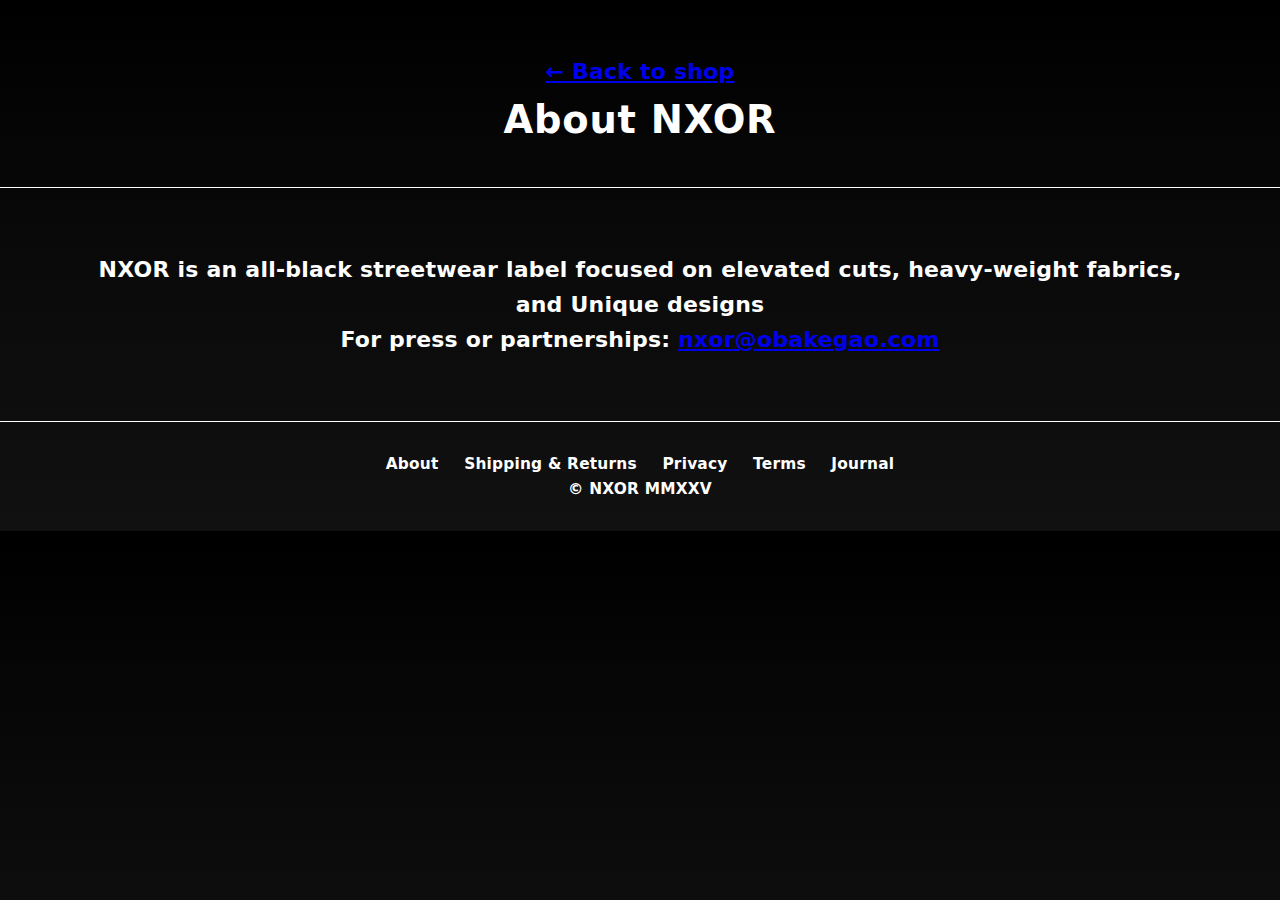
<file: about.html>
<!DOCTYPE html>
<html lang="en">
<head>
  <meta charset="UTF-8" />
  <meta name="viewport" content="width=device-width, initial-scale=1.0" />
  <title>About NXOR — All Black Streetwear</title>
  <meta name="description" content="NXOR is a brand built on all-black essentials: premium fabrics, minimal design, elevated fits.">
  <link rel="canonical" href="https://obakegao.com/about">
  <meta name="robots" content="index,follow">
  <link rel="icon" type="image/x-icon" href="/favicon.ico">
  <link rel="stylesheet" href="/style.css?v=5" />
</head>
<body>
  <header class="simple-header">
    <div class="container">
      <a href="/" class="back-link">← Back to shop</a>
      <h1>About NXOR</h1>
    </div>
  </header>
  <main class="info-page">
    <div class="container">
  <p>NXOR is an all-black streetwear label focused on elevated cuts, heavy-weight fabrics, and Unique designs</p>
  <p>For press or partnerships: <a href="mailto:nxor@obakegao.com">nxor@obakegao.com</a></p>
    </div>
  </main>
  <footer>
    <div class="container footer-inner">
    <nav class="footer-nav">
  <a href="/about.html">About</a>
  <a href="/shipping-returns.html">Shipping & Returns</a>
  <a href="/privacy.html">Privacy</a>
  <a href="/terms.html">Terms</a>
  <a href="/journal.html">Journal</a>
</nav>
  <p>© NXOR MMXXV</p>
    </div>
  </footer>
</body>
</html>
</file>
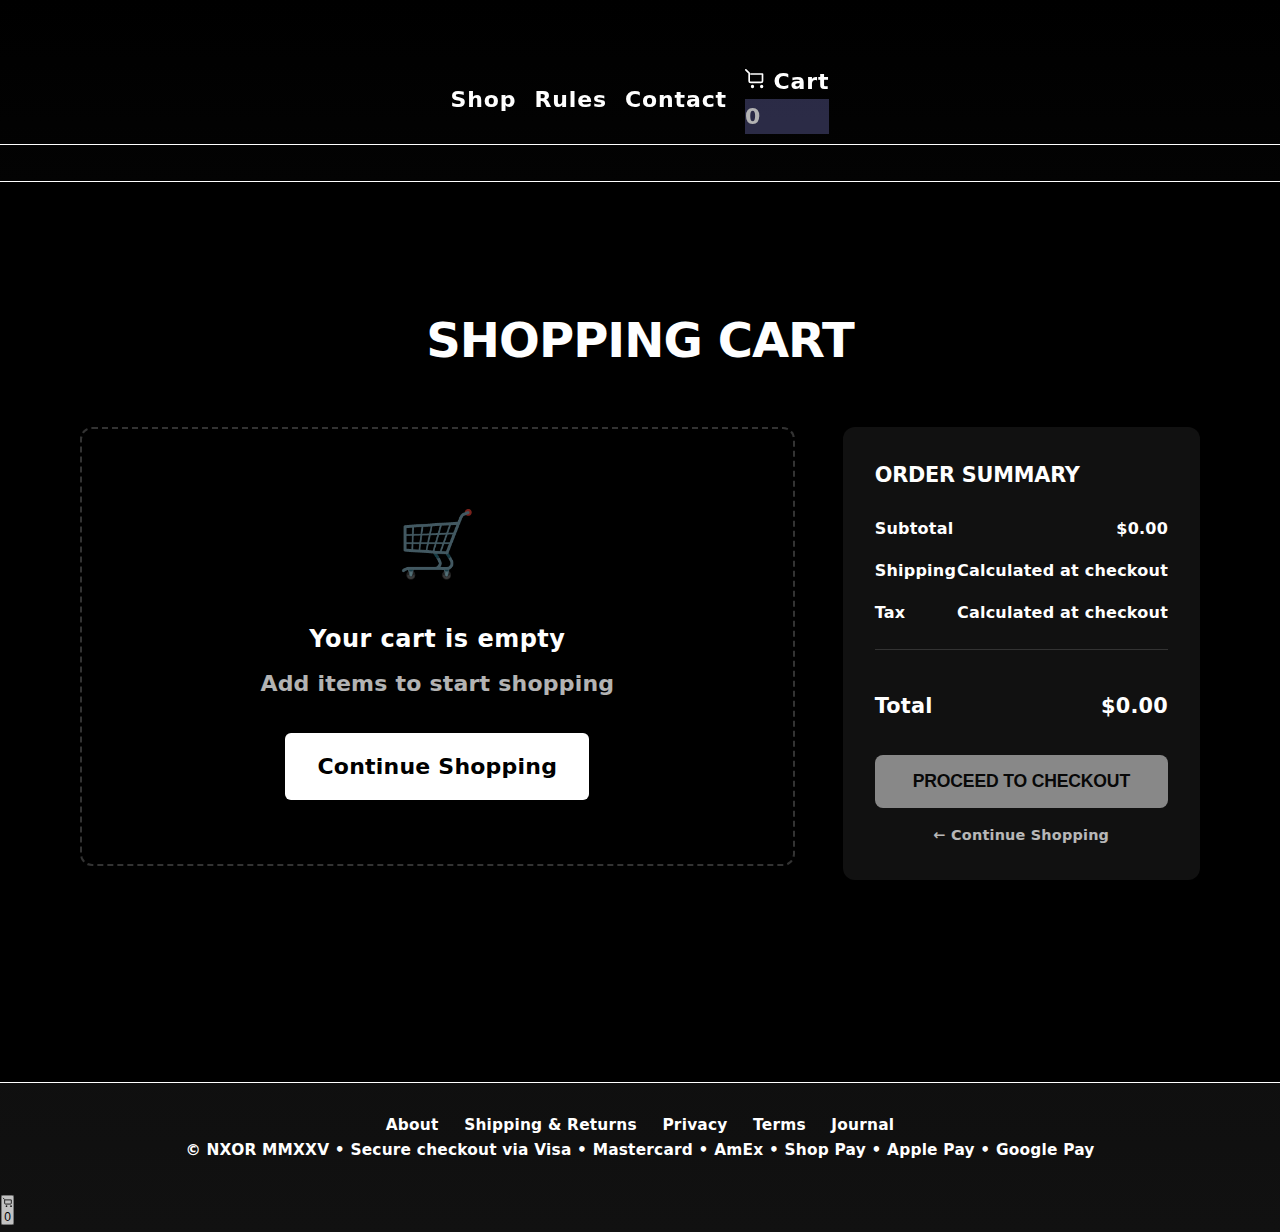
<file: cart.html>
<!DOCTYPE html>
<html lang="en">
<head>
  <meta charset="UTF-8">
  <meta name="viewport" content="width=device-width, initial-scale=1.0">
  <title>Cart - NXOR</title>
  <link rel="stylesheet" href="style.css">
  <link rel="stylesheet" href="cart.css">
  
  <!-- Favicon -->
  <link rel="icon" type="image/x-icon" href="/favicon.ico">
  <link rel="icon" type="image/png" sizes="32x32" href="/favicon-32x32.png">
  <link rel="icon" type="image/png" sizes="16x16" href="/favicon-16x16.png">
  <link rel="apple-touch-icon" sizes="180x180" href="/apple-touch-icon.png">
  <link rel="manifest" href="/site.webmanifest">
  
  <link rel="preconnect" href="https://fonts.googleapis.com">
  <link rel="preconnect" href="https://fonts.gstatic.com" crossorigin>
  <link href="https://fonts.googleapis.com/css2?family=Inter:wght@400;500;600;700;800;900&display=swap" rel="stylesheet">
</head>
<body>
  <!-- Navigation -->
  <header>
  <nav class="topnav" aria-label="Global navigation">
      <div class="container" translate="no">
        <div class="nav-item">
          <a href="index.html#shop">Shop</a>
        </div>
        <div class="nav-item">
          <a href="index.html#policy">Rules</a>
        </div>
        <div class="nav-item">
          <a href="index.html#contact">Contact</a>
        </div>
        <div class="nav-item cart-nav">
          <a href="cart.html" class="cart-link">
            <svg width="20" height="20" viewBox="0 0 24 24" fill="none" stroke="currentColor" stroke-width="2" stroke-linecap="round" stroke-linejoin="round">
              <circle cx="9" cy="21" r="1"></circle>
              <circle cx="20" cy="21" r="1"></circle>
              <path d="m1 1 4 4 0 9a2 2 0 0 0 2 2h12a2 2 0 0 0 2-2V6H7"></path>
            </svg>
            <span class="cart-text">Cart</span>
            <span class="cart-count">0</span>
          </a>
        </div>
      </div>
    </nav>
  </header>

  <!-- Cart Page Content -->
  <div class="cart-page">
    <div class="container">
      <div class="cart-header">
        <h1>Shopping Cart</h1>
      </div>

      <div class="cart-content">
        <div class="cart-items-section">
          <div class="cart-empty" id="cartEmpty" style="display: none;">
            <div class="empty-icon">🛒</div>
            <h3>Your cart is empty</h3>
            <p>Add items to start shopping</p>
            <a href="index.html#shop" class="continue-shopping-btn">
              Continue Shopping
            </a>
          </div>

          <div class="cart-items" id="cartItems">
            <!-- Cart items will be populated here -->
          </div>
        </div>

        <div class="cart-summary">
          <div class="summary-card">
            <h3>Order Summary</h3>
            
            <div class="summary-row">
              <span>Subtotal</span>
              <span id="subtotal">$0.00</span>
            </div>
            
            <div class="summary-row">
              <span>Shipping</span>
              <span id="shipping">Calculated at checkout</span>
            </div>
            
            <div class="summary-row">
              <span>Tax</span>
              <span id="tax">Calculated at checkout</span>
            </div>
            
            <div class="summary-divider"></div>
            
            <div class="summary-row total">
              <span>Total</span>
              <span id="total">$0.00</span>
            </div>

            <button class="checkout-btn" id="checkoutBtn" onclick="proceedToCheckout()" disabled>
              Proceed to Checkout
            </button>

            <a href="index.html#shop" class="continue-shopping-link">
              ← Continue Shopping
            </a>
          </div>
        </div>
      </div>
    </div>
  </div>

  <!-- Footer -->
  <footer>
    <div class="container footer-inner">
    <nav class="footer-nav" aria-label="Footer navigation">
  <a href="/about.html">About</a>
  <a href="/shipping-returns.html">Shipping & Returns</a>
  <a href="/privacy.html">Privacy</a>
  <a href="/terms.html">Terms</a>
  <a href="/journal.html">Journal</a>
    </nav>
      <p>© NXOR MMXXV • Secure checkout via Visa • Mastercard • AmEx • Shop Pay • Apple Pay • Google Pay</p>
    </div>
  </footer>

  <!-- Floating Cart Icon -->
  <button class="floating-cart" onclick="window.location.href='cart.html'" aria-label="View cart">
    <svg viewBox="0 0 24 24" fill="none" stroke="currentColor" stroke-width="2" stroke-linecap="round" stroke-linejoin="round">
      <circle cx="9" cy="21" r="1"></circle>
      <circle cx="20" cy="21" r="1"></circle>
      <path d="m1 1 4 4 0 9a2 2 0 0 0 2 2h12a2 2 0 0 0 2-2V6H7"></path>
    </svg>
    <span class="floating-cart-count">0</span>
  </button>

  <!-- Scripts -->
  <script type="module" src="shopify-config.js?v=2"></script>
  <script type="module" src="shopify-integration.js?v=2"></script>
  <script type="module" src="cart-page.js?v=2"></script>
</body>
</html>
</file>
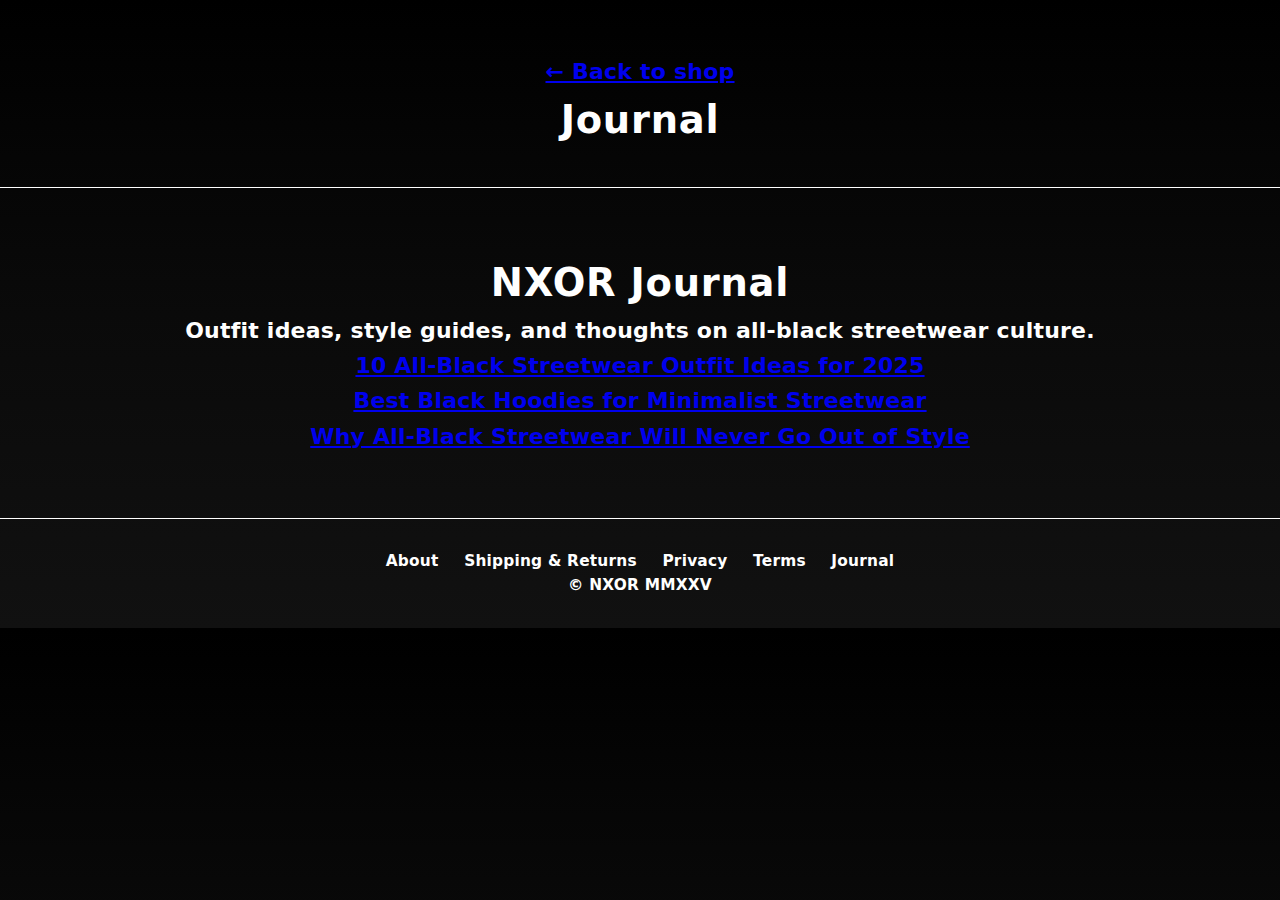
<file: journal.html>
<!DOCTYPE html>
<html lang="en">
<head>
  <meta charset="UTF-8" />
  <meta name="viewport" content="width=device-width, initial-scale=1.0" />
  <title>NXOR Journal — All Black Streetwear Insights</title>
  <meta name="description" content="The NXOR Journal features outfit ideas, style guides, and thoughts on all-black streetwear culture.">
  <link rel="canonical" href="https://obakegao.com/journal">
  <meta name="robots" content="index,follow">
  <link rel="icon" type="image/x-icon" href="/favicon.ico">
  <link rel="stylesheet" href="/style.css" />
</head>
<body>
  <header class="simple-header">
    <div class="container">
      <a href="/" class="back-link">← Back to shop</a>
      <h1>Journal</h1>
    </div>
  </header>

  <main class="info-page">
    <div class="container">
<section class="journal">
  <h1>NXOR Journal</h1>
  <p>Outfit ideas, style guides, and thoughts on all-black streetwear culture.</p>
  <ul class="journal-list">
    <li><a href="/journal/all-black-outfit-ideas.html">10 All-Black Streetwear Outfit Ideas for 2025</a></li>
    <li><a href="/journal/best-black-hoodies.html">Best Black Hoodies for Minimalist Streetwear</a></li>
    <li><a href="/journal/why-all-black-style.html">Why All-Black Streetwear Will Never Go Out of Style</a></li>
  </ul>
</section>
    </div>
  </main>

  <footer>
    <div class="container footer-inner">
    <nav class="footer-nav" aria-label="Footer navigation">
  <a href="/about.html">About</a>
  <a href="/shipping-returns.html">Shipping & Returns</a>
  <a href="/privacy.html">Privacy</a>
  <a href="/terms.html">Terms</a>
  <a href="/journal.html">Journal</a>
</nav>
      <p>© NXOR MMXXV</p>
    </div>
  </footer>
</body>
</html>
</file>
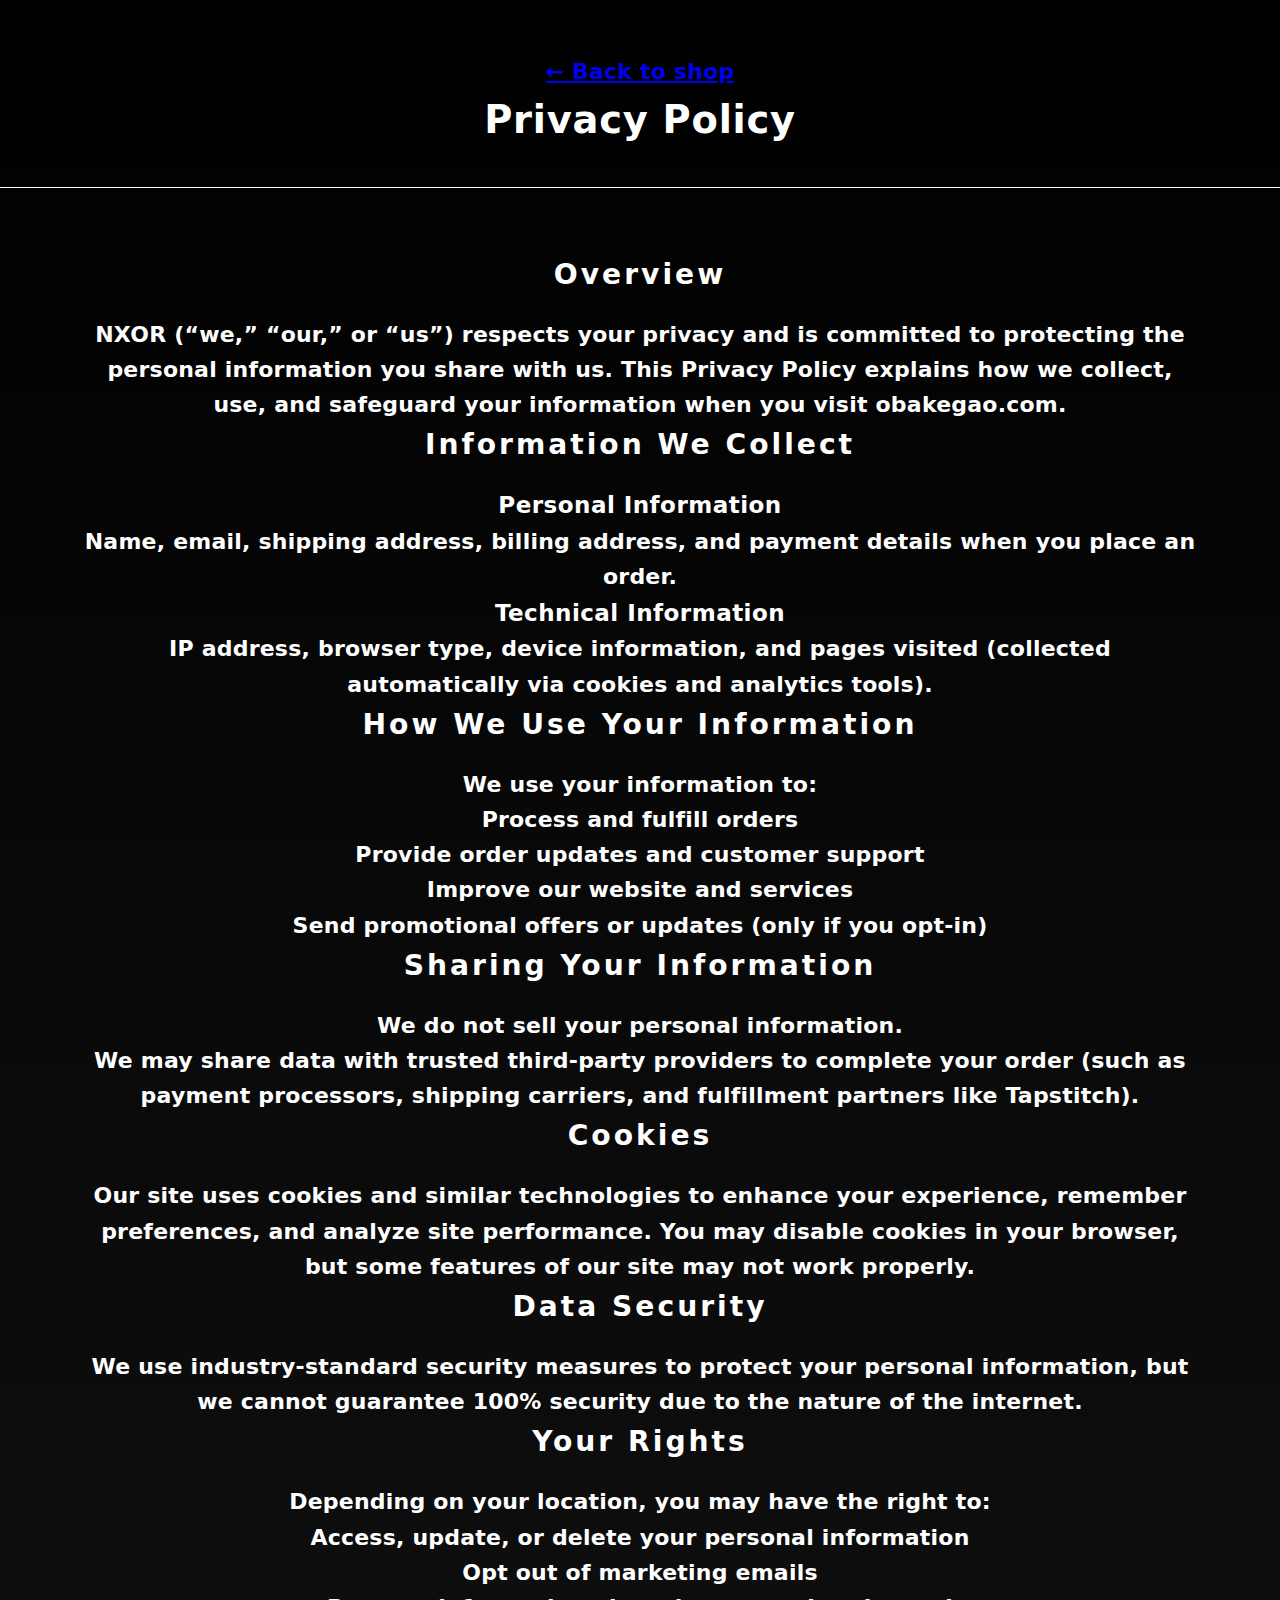
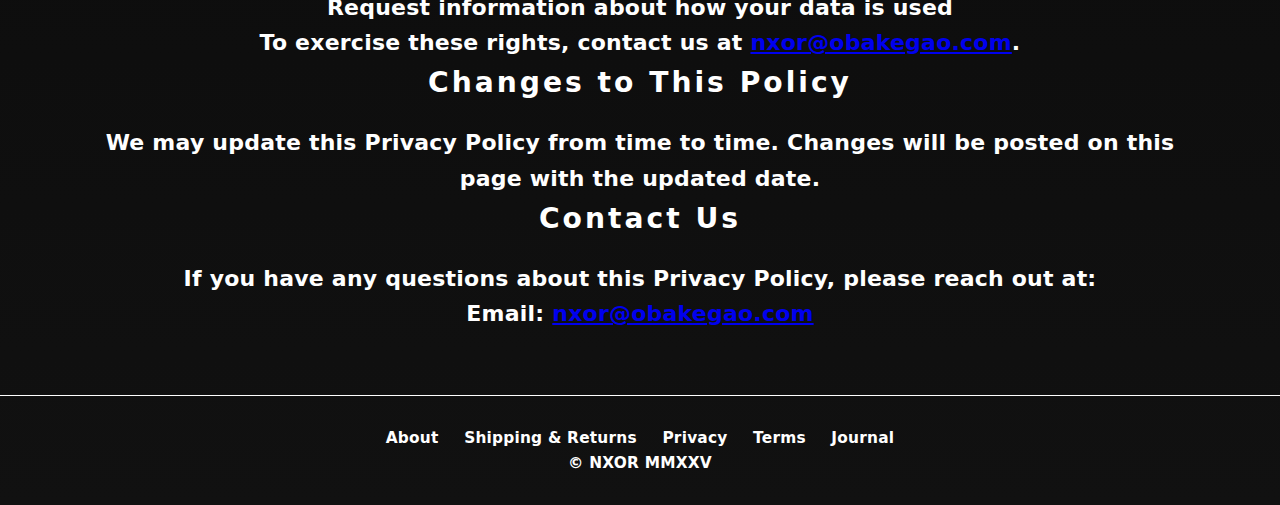
<file: privacy.html>
<!DOCTYPE html>
<html lang="en">
<head>
  <meta charset="UTF-8" />
  <meta name="viewport" content="width=device-width, initial-scale=1.0" />
  <title>Privacy Policy — NXOR</title>
  <link rel="icon" type="image/x-icon" href="/favicon.ico">
  <link rel="stylesheet" href="/style.css?v=4" />
  <meta name="description" content="How NXOR collects, uses, and protects your data." />
  <link rel="canonical" href="https://obakegao.com/privacy">
  <meta name="robots" content="index,follow">
</head>
<body>
  <header class="simple-header">
    <div class="container">
      <a href="/" class="back-link">← Back to shop</a>
      <h1>Privacy Policy</h1>
    </div>
  </header>
  <main class="info-page">
    <div class="container">
      <h2>Overview</h2>
      <p>NXOR (“we,” “our,” or “us”) respects your privacy and is committed to protecting the personal information you share with us. This Privacy Policy explains how we collect, use, and safeguard your information when you visit <strong>obakegao.com</strong>.</p>

      <h2>Information We Collect</h2>
      <h3>Personal Information</h3>
      <ul>
        <li>Name, email, shipping address, billing address, and payment details when you place an order.</li>
      </ul>
      <h3>Technical Information</h3>
      <ul>
        <li>IP address, browser type, device information, and pages visited (collected automatically via cookies and analytics tools).</li>
      </ul>

      <h2>How We Use Your Information</h2>
      <p>We use your information to:</p>
      <ul>
        <li>Process and fulfill orders</li>
        <li>Provide order updates and customer support</li>
        <li>Improve our website and services</li>
        <li>Send promotional offers or updates (only if you opt-in)</li>
      </ul>

      <h2>Sharing Your Information</h2>
      <p>We do not sell your personal information.</p>
      <p>We may share data with trusted third-party providers to complete your order (such as payment processors, shipping carriers, and fulfillment partners like Tapstitch).</p>

      <h2>Cookies</h2>
      <p>Our site uses cookies and similar technologies to enhance your experience, remember preferences, and analyze site performance. You may disable cookies in your browser, but some features of our site may not work properly.</p>

      <h2>Data Security</h2>
      <p>We use industry-standard security measures to protect your personal information, but we cannot guarantee 100% security due to the nature of the internet.</p>

      <h2>Your Rights</h2>
      <p>Depending on your location, you may have the right to:</p>
      <ul>
        <li>Access, update, or delete your personal information</li>
        <li>Opt out of marketing emails</li>
        <li>Request information about how your data is used</li>
      </ul>
  <p>To exercise these rights, contact us at <a href="mailto:nxor@obakegao.com">nxor@obakegao.com</a>.</p>

      <h2>Changes to This Policy</h2>
      <p>We may update this Privacy Policy from time to time. Changes will be posted on this page with the updated date.</p>

      <h2>Contact Us</h2>
      <p>If you have any questions about this Privacy Policy, please reach out at:<br>
  Email: <a href="mailto:nxor@obakegao.com">nxor@obakegao.com</a></p>
    </div>
  </main>
  <footer>
    <div class="container footer-inner">
    <nav class="footer-nav">
  <a href="/about.html">About</a>
  <a href="/shipping-returns.html">Shipping & Returns</a>
  <a href="/privacy.html">Privacy</a>
  <a href="/terms.html">Terms</a>
  <a href="/journal.html">Journal</a>
</nav>
  <p>© NXOR MMXXV</p>
    </div>
  </footer>
</body>
</html>
</file>
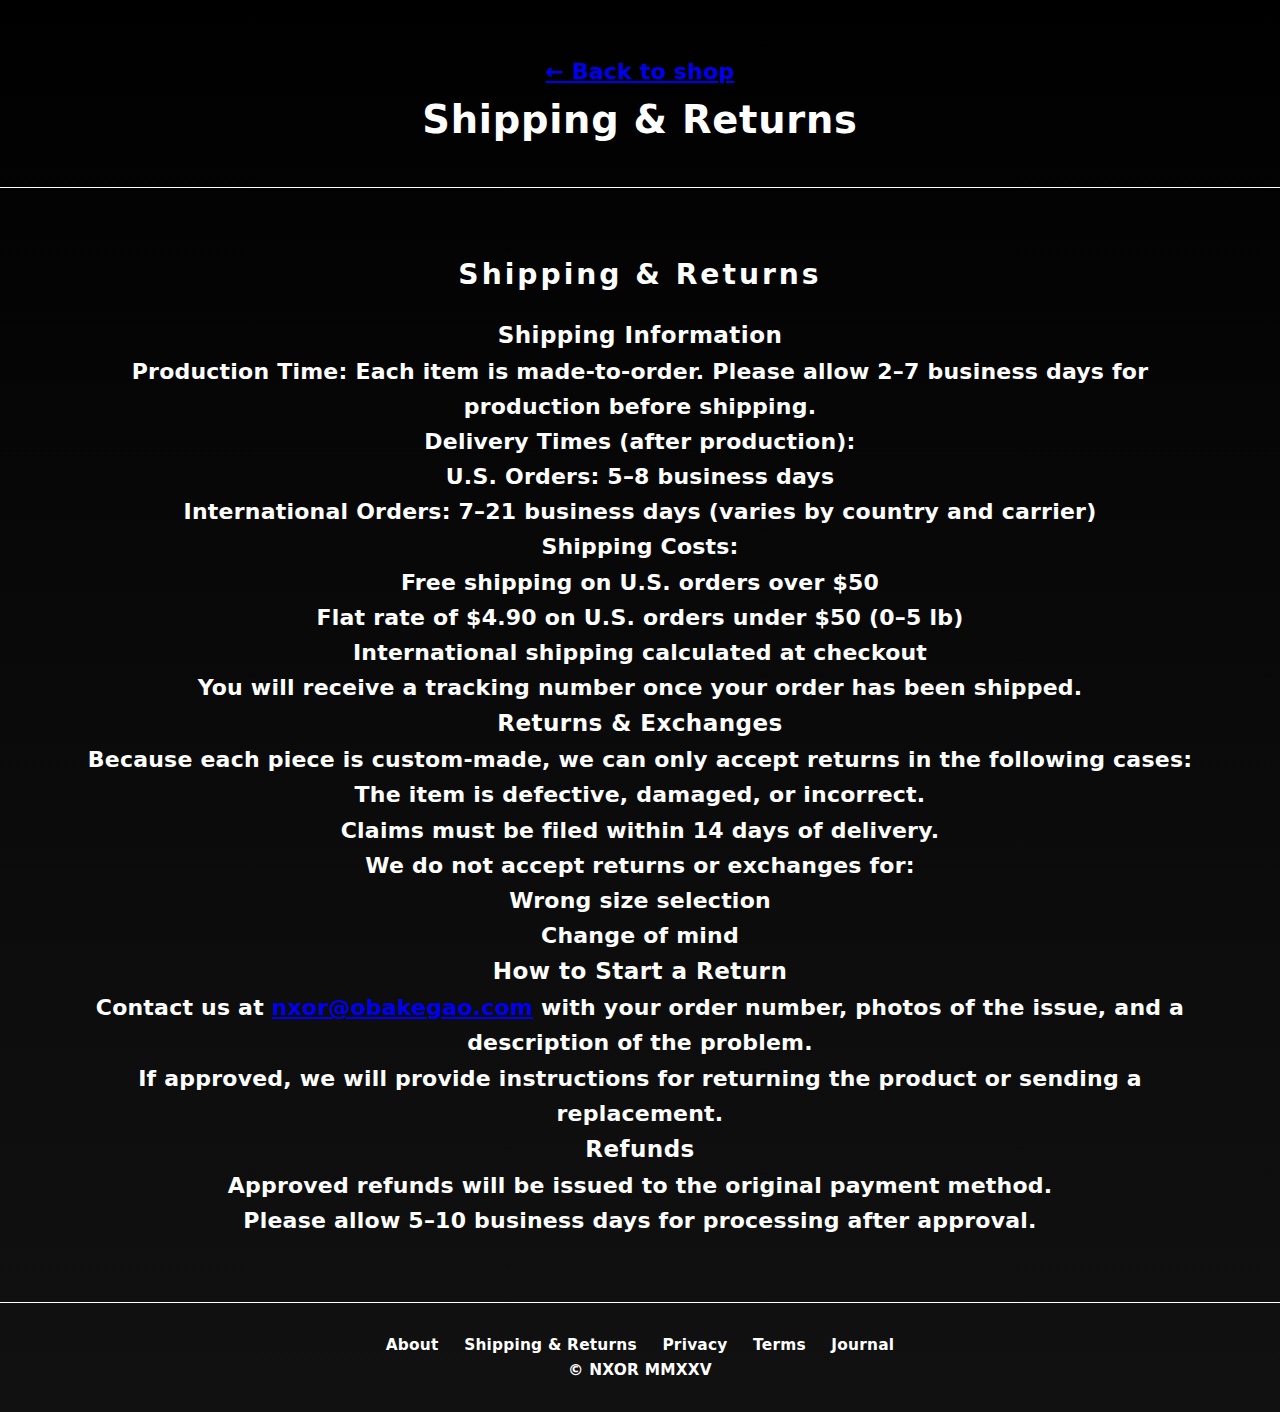
<file: shipping-returns.html>
<!DOCTYPE html>
<html lang="en">
<head>
  <meta charset="UTF-8" />
  <meta name="viewport" content="width=device-width, initial-scale=1.0" />
  <title>Shipping & Returns — NXOR</title>
  <link rel="icon" type="image/x-icon" href="/favicon.ico">
  <link rel="stylesheet" href="/style.css?v=4" />
  <meta name="description" content="Shipping times, costs, and return policy for NXOR all-black streetwear." />
  <link rel="canonical" href="https://obakegao.com/shipping-returns">
  <meta name="robots" content="index,follow">
  <script type="application/ld+json">{"@context":"https://schema.org","@type":"FAQPage","mainEntity":[{"@type":"Question","name":"How long does shipping take?","acceptedAnswer":{"@type":"Answer","text":"Economy 5–8 business days within the U.S.; free on orders $50+."}},{"@type":"Question","name":"What is your return policy?","acceptedAnswer":{"@type":"Answer","text":"Returns accepted within 30 days in original condition; see page for instructions."}}]}</script>
</head>
<body>
  <header class="simple-header">
    <div class="container">
      <a href="/" class="back-link">← Back to shop</a>
      <h1>Shipping & Returns</h1>
    </div>
  </header>
  <main class="info-page">
    <div class="container">
      <h2>Shipping &amp; Returns</h2>

      <h3>Shipping Information</h3>
      <p><strong>Production Time:</strong> Each item is made-to-order. Please allow 2–7 business days for production before shipping.</p>

      <p><strong>Delivery Times (after production):</strong></p>
      <ul>
        <li><strong>U.S. Orders:</strong> 5–8 business days</li>
        <li><strong>International Orders:</strong> 7–21 business days (varies by country and carrier)</li>
      </ul>

      <p><strong>Shipping Costs:</strong></p>
      <ul>
        <li>Free shipping on U.S. orders over $50</li>
        <li>Flat rate of $4.90 on U.S. orders under $50 (0–5 lb)</li>
        <li>International shipping calculated at checkout</li>
      </ul>

      <p>You will receive a tracking number once your order has been shipped.</p>

      <h3>Returns &amp; Exchanges</h3>
      <p>Because each piece is custom-made, we can only accept returns in the following cases:</p>
      <ul>
        <li>The item is defective, damaged, or incorrect.</li>
        <li>Claims must be filed within 14 days of delivery.</li>
      </ul>

      <p>We do not accept returns or exchanges for:</p>
      <ul>
        <li>Wrong size selection</li>
        <li>Change of mind</li>
      </ul>

      <h3>How to Start a Return</h3>
  <p>Contact us at <a href="mailto:nxor@obakegao.com">nxor@obakegao.com</a> with your order number, photos of the issue, and a description of the problem.</p>
      <p>If approved, we will provide instructions for returning the product or sending a replacement.</p>

      <h3>Refunds</h3>
      <p>Approved refunds will be issued to the original payment method.</p>
      <p>Please allow 5–10 business days for processing after approval.</p>
    </div>
  </main>
  <footer>
    <div class="container footer-inner">
    <nav class="footer-nav">
  <a href="/about.html">About</a>
  <a href="/shipping-returns.html">Shipping & Returns</a>
  <a href="/privacy.html">Privacy</a>
  <a href="/terms.html">Terms</a>
  <a href="/journal.html">Journal</a>
</nav>
  <p>© NXOR MMXXV</p>
    </div>
  </footer>
</body>
</html>
</file>
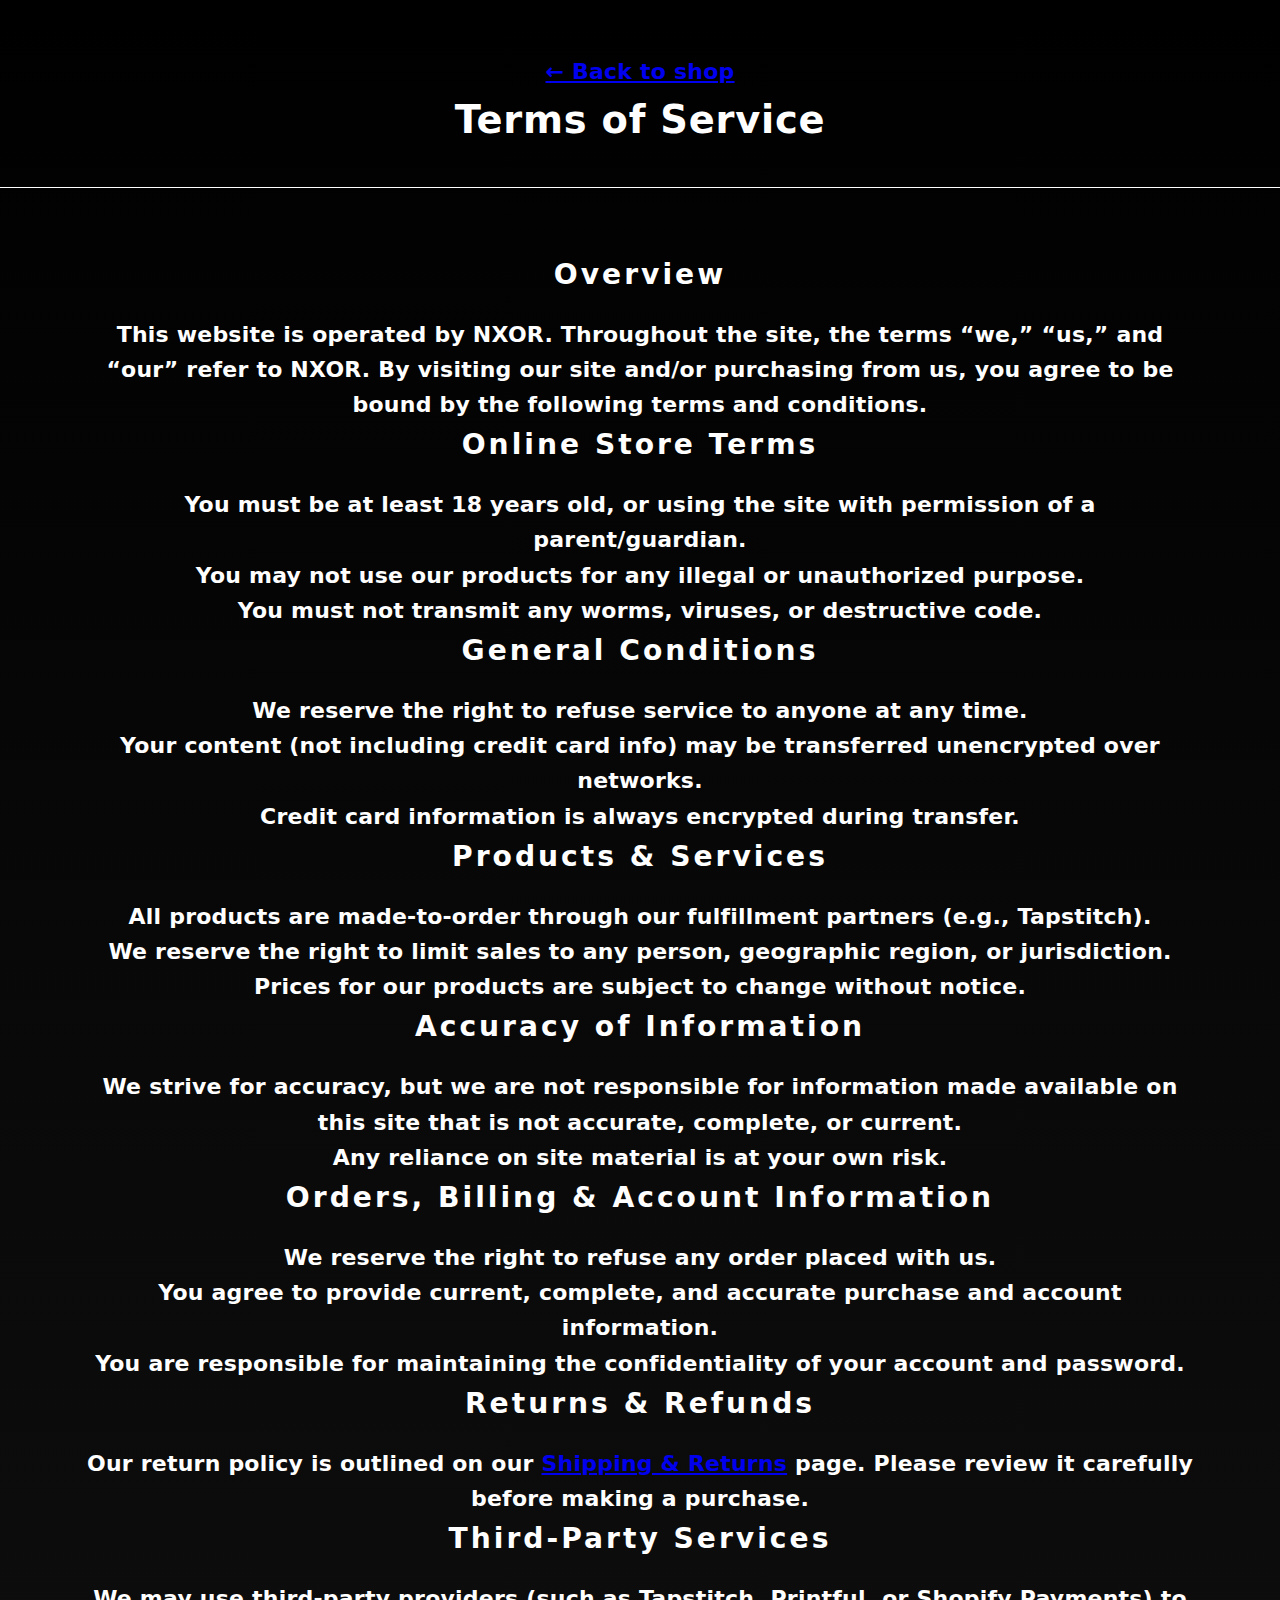
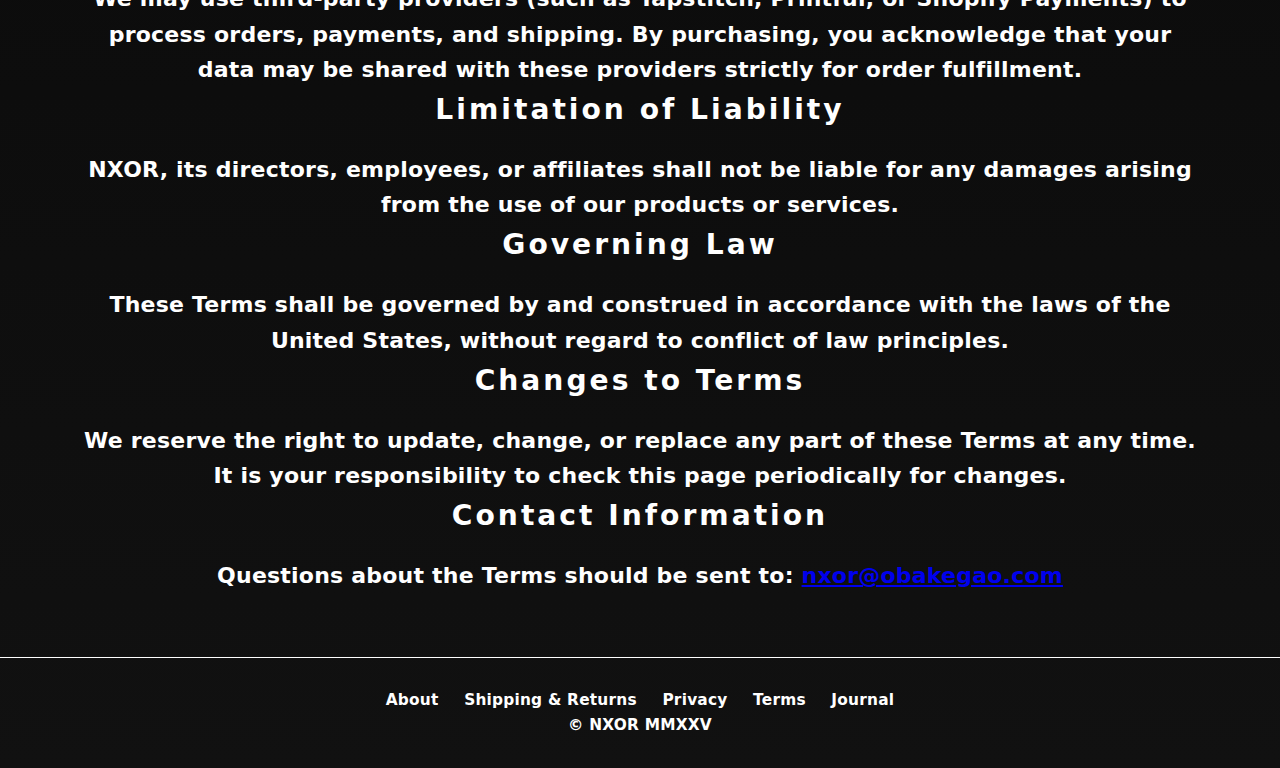
<file: terms.html>
<!DOCTYPE html>
<html lang="en">
<head>
  <meta charset="UTF-8" />
  <meta name="viewport" content="width=device-width, initial-scale=1.0" />
  <title>Terms of Service — NXOR</title>
  <link rel="icon" type="image/x-icon" href="/favicon.ico">
  <link rel="stylesheet" href="/style.css?v=4" />
  <meta name="description" content="Terms and conditions for using NXOR and purchasing products." />
  <link rel="canonical" href="https://obakegao.com/terms">
  <meta name="robots" content="index,follow">
</head>
<body>
  <header class="simple-header">
    <div class="container">
      <a href="/" class="back-link">← Back to shop</a>
      <h1>Terms of Service</h1>
    </div>
  </header>
  <main class="info-page">
    <div class="container">
      <h2>Overview</h2>
      <p>This website is operated by NXOR. Throughout the site, the terms “we,” “us,” and “our” refer to NXOR. By visiting our site and/or purchasing from us, you agree to be bound by the following terms and conditions.</p>

      <h2>Online Store Terms</h2>
      <ul>
        <li>You must be at least 18 years old, or using the site with permission of a parent/guardian.</li>
        <li>You may not use our products for any illegal or unauthorized purpose.</li>
        <li>You must not transmit any worms, viruses, or destructive code.</li>
      </ul>

      <h2>General Conditions</h2>
      <ul>
        <li>We reserve the right to refuse service to anyone at any time.</li>
        <li>Your content (not including credit card info) may be transferred unencrypted over networks.</li>
        <li>Credit card information is always encrypted during transfer.</li>
      </ul>

      <h2>Products &amp; Services</h2>
      <ul>
        <li>All products are made-to-order through our fulfillment partners (e.g., Tapstitch).</li>
        <li>We reserve the right to limit sales to any person, geographic region, or jurisdiction.</li>
        <li>Prices for our products are subject to change without notice.</li>
      </ul>

      <h2>Accuracy of Information</h2>
      <ul>
        <li>We strive for accuracy, but we are not responsible for information made available on this site that is not accurate, complete, or current.</li>
        <li>Any reliance on site material is at your own risk.</li>
      </ul>

      <h2>Orders, Billing &amp; Account Information</h2>
      <ul>
        <li>We reserve the right to refuse any order placed with us.</li>
        <li>You agree to provide current, complete, and accurate purchase and account information.</li>
        <li>You are responsible for maintaining the confidentiality of your account and password.</li>
      </ul>

      <h2>Returns &amp; Refunds</h2>
      <p>Our return policy is outlined on our <a href="/shipping-returns.html">Shipping &amp; Returns</a> page. Please review it carefully before making a purchase.</p>

      <h2>Third-Party Services</h2>
      <p>We may use third-party providers (such as Tapstitch, Printful, or Shopify Payments) to process orders, payments, and shipping. By purchasing, you acknowledge that your data may be shared with these providers strictly for order fulfillment.</p>

      <h2>Limitation of Liability</h2>
      <p>NXOR, its directors, employees, or affiliates shall not be liable for any damages arising from the use of our products or services.</p>

      <h2>Governing Law</h2>
      <p>These Terms shall be governed by and construed in accordance with the laws of the United States, without regard to conflict of law principles.</p>

      <h2>Changes to Terms</h2>
      <p>We reserve the right to update, change, or replace any part of these Terms at any time. It is your responsibility to check this page periodically for changes.</p>

      <h2>Contact Information</h2>
      <p>Questions about the Terms should be sent to: <a href="mailto:nxor@obakegao.com">nxor@obakegao.com</a></p>
    </div>
  </main>
  <footer>
    <div class="container footer-inner">
    <nav class="footer-nav">
  <a href="/about.html">About</a>
  <a href="/shipping-returns.html">Shipping & Returns</a>
  <a href="/privacy.html">Privacy</a>
  <a href="/terms.html">Terms</a>
  <a href="/journal.html">Journal</a>
</nav>
  <p>© NXOR MMXXV</p>
    </div>
  </footer>
</body>
</html>
</file>
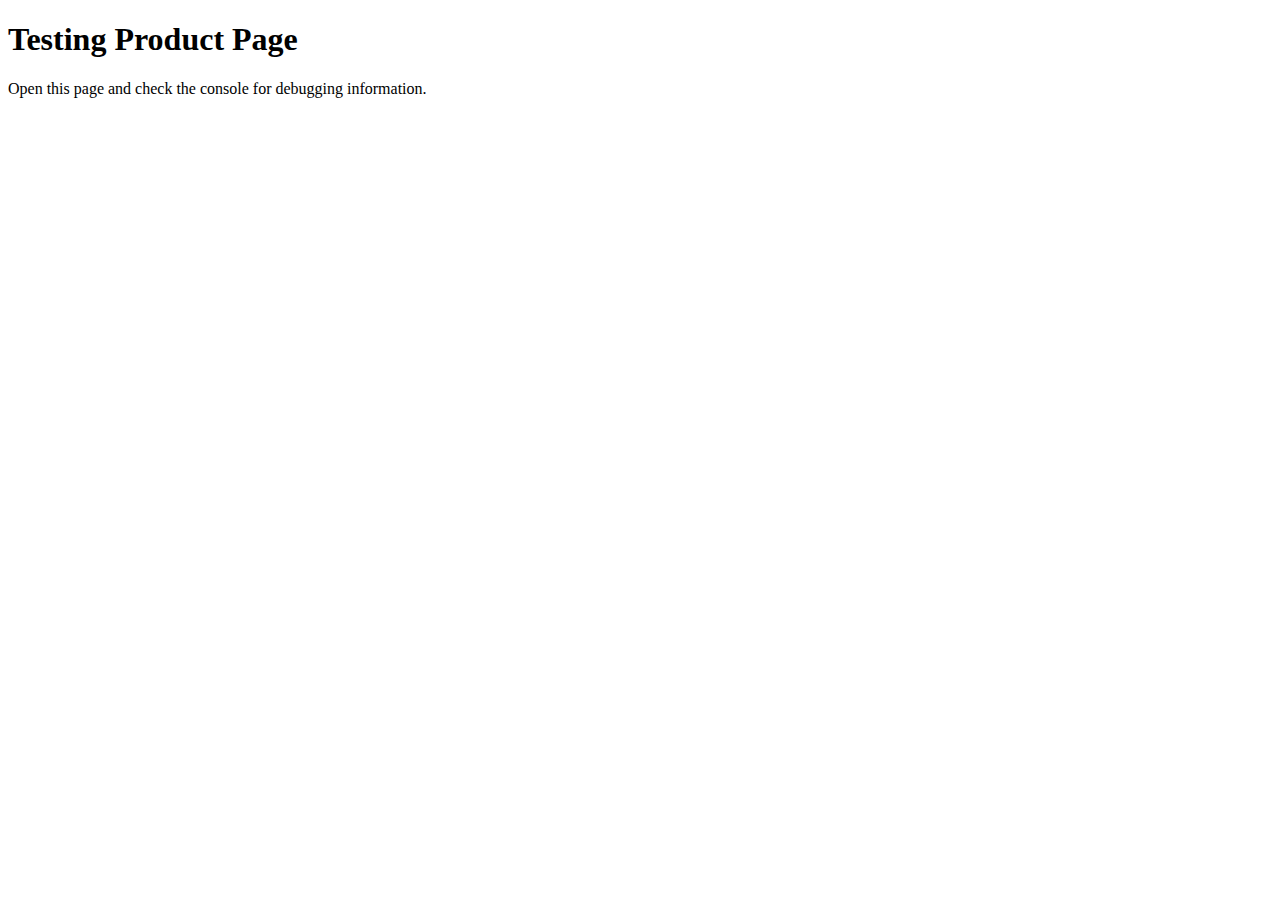
<file: test-product.html>
<!DOCTYPE html>
<html>
<head>
  <title>Test Product Page</title>
</head>
<body>
  <h1>Testing Product Page</h1>
  <p>Open this page and check the console for debugging information.</p>
  
  <script>
    // Test function to see what products are available
    async function testShopifyConnection() {
      try {
        // Import the Shopify client
        const { SHOPIFY_CONFIG, ShopifyClient } = await import('./shopify-config.js');
        const client = new ShopifyClient(SHOPIFY_CONFIG.domain, SHOPIFY_CONFIG.token);
        
        // Get first few products
        const products = await client.getProducts(5);
        console.log('Available products:', products);
        
        // List product handles
        products.edges.forEach((edge, index) => {
          const product = edge.node;
          console.log(`Product ${index + 1}:`, product.title, 'Handle:', product.handle);
          
          // Create a test link
          const link = document.createElement('a');
          link.href = `product.html?handle=${product.handle}`;
          link.textContent = `Test: ${product.title}`;
          link.style.display = 'block';
          link.style.margin = '10px 0';
          link.style.color = '#7877c6';
          document.body.appendChild(link);
        });
        
      } catch (error) {
        console.error('Error testing Shopify connection:', error);
      }
    }
    
    // Run test when page loads
    testShopifyConnection();
  </script>
</body>
</html>
</file>
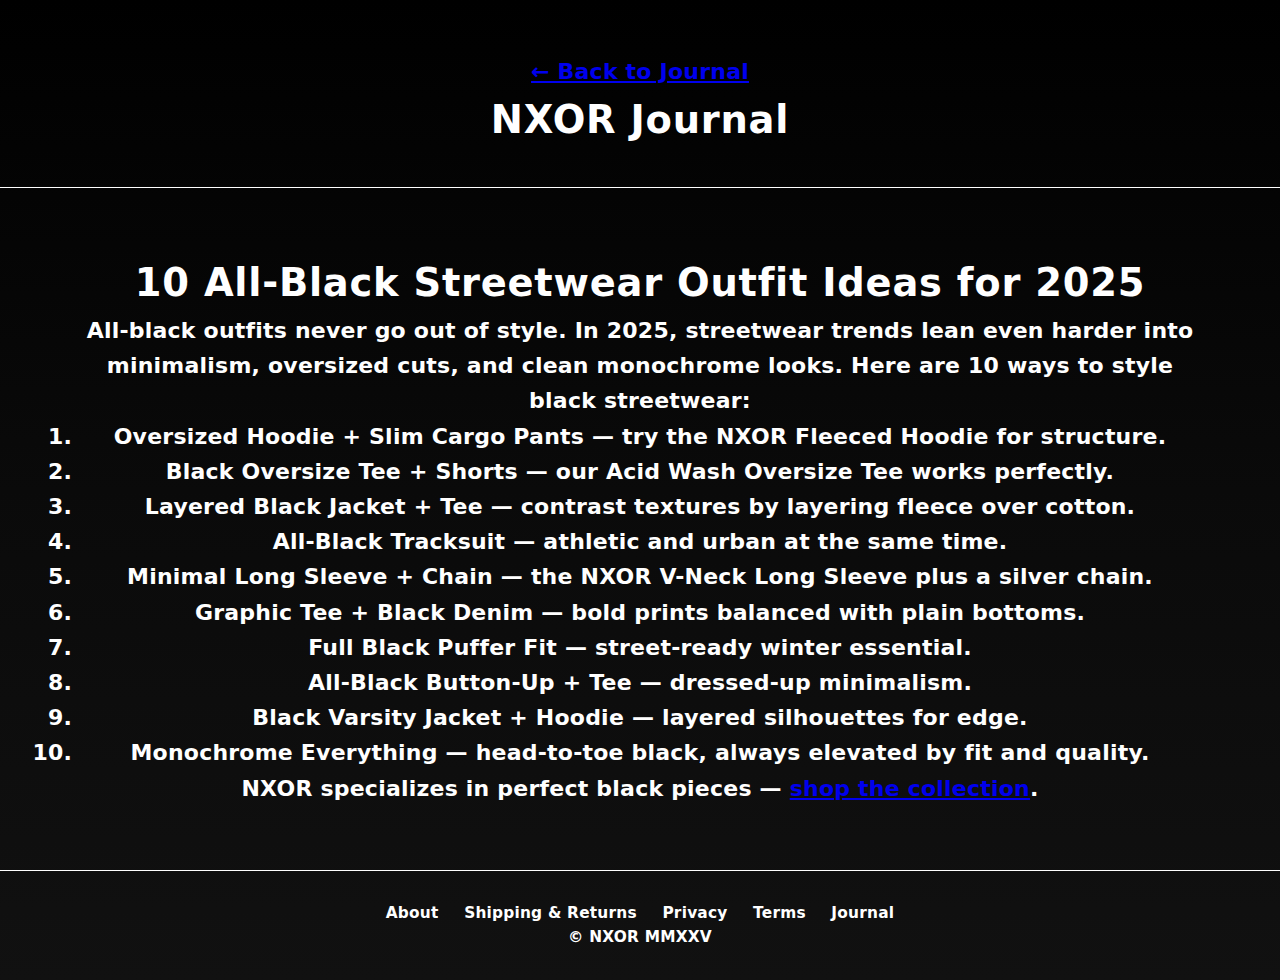
<file: journal/all-black-outfit-ideas.html>
<!DOCTYPE html>
<html lang="en">
<head>
  <meta charset="UTF-8" />
  <meta name="viewport" content="width=device-width, initial-scale=1.0" />
  <title>10 All-Black Streetwear Outfit Ideas for 2025</title>
  <meta name="description" content="Discover 10 all-black streetwear outfit ideas for 2025. NXOR shows how to style hoodies, tees, and layered fits in the perfect shade to elevate your style.">
  <link rel="canonical" href="https://obakegao.com/journal/all-black-outfit-ideas.html">
  <meta name="robots" content="index,follow">
  <link rel="icon" type="image/x-icon" href="/favicon.ico">
  <link rel="stylesheet" href="/style.css" />
</head>
<body>
  <header class="simple-header">
    <div class="container">
      <a href="/journal.html" class="back-link">← Back to Journal</a>
      <h1>NXOR Journal</h1>
    </div>
  </header>

  <main class="info-page">
    <div class="container">
<article>
  <h1>10 All-Black Streetwear Outfit Ideas for 2025</h1>
  <p>All-black outfits never go out of style. In 2025, streetwear trends lean even harder into minimalism, oversized cuts, and clean monochrome looks. Here are 10 ways to style black streetwear:</p>
  <ol>
    <li>Oversized Hoodie + Slim Cargo Pants — try the NXOR Fleeced Hoodie for structure.</li>
    <li>Black Oversize Tee + Shorts — our Acid Wash Oversize Tee works perfectly.</li>
    <li>Layered Black Jacket + Tee — contrast textures by layering fleece over cotton.</li>
    <li>All-Black Tracksuit — athletic and urban at the same time.</li>
    <li>Minimal Long Sleeve + Chain — the NXOR V-Neck Long Sleeve plus a silver chain.</li>
    <li>Graphic Tee + Black Denim — bold prints balanced with plain bottoms.</li>
    <li>Full Black Puffer Fit — street-ready winter essential.</li>
    <li>All-Black Button-Up + Tee — dressed-up minimalism.</li>
    <li>Black Varsity Jacket + Hoodie — layered silhouettes for edge.</li>
    <li>Monochrome Everything — head-to-toe black, always elevated by fit and quality.</li>
  </ol>
  <p>NXOR specializes in perfect black pieces — <a href="/#shop">shop the collection</a>.</p>
</article>
    </div>
  </main>

  <footer>
    <div class="container footer-inner">
      <nav class="footer-nav" aria-label="Footer navigation">
  <a href="/about.html">About</a>
  <a href="/shipping-returns.html">Shipping & Returns</a>
  <a href="/privacy.html">Privacy</a>
  <a href="/terms.html">Terms</a>
  <a href="/journal.html">Journal</a>
</nav>
      <p>© NXOR MMXXV</p>
    </div>
  </footer>
</body>
</html>
</file>
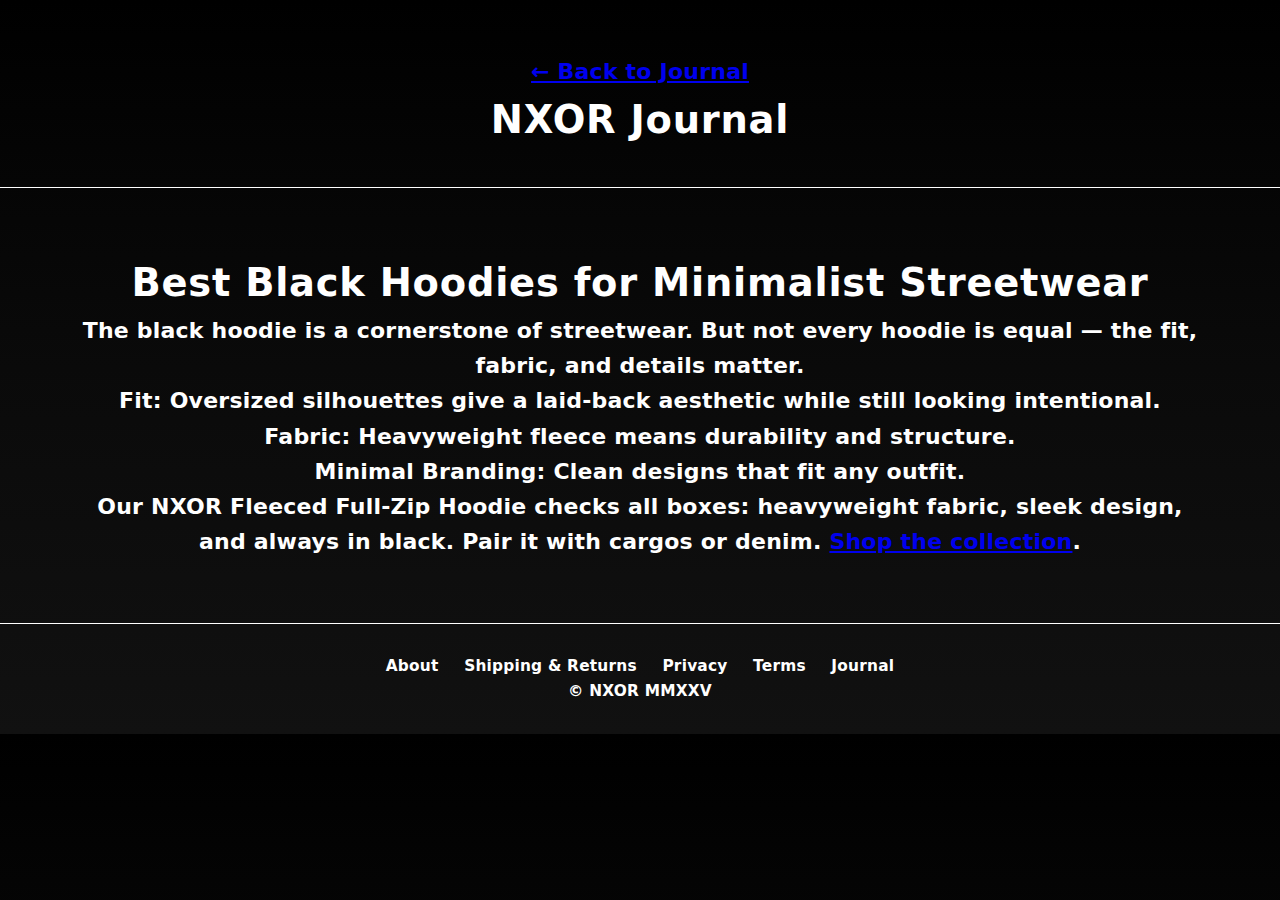
<file: journal/best-black-hoodies.html>
<!DOCTYPE html>
<html lang="en">
<head>
  <meta charset="UTF-8" />
  <meta name="viewport" content="width=device-width, initial-scale=1.0" />
  <title>Best Black Hoodies for Minimalist Streetwear</title>
  <meta name="description" content="Looking for the best black hoodies for minimalist streetwear? NXOR’s fleeced full-zip hoodie delivers comfort, quality, and the perfect shade to elevate your style.">
  <link rel="canonical" href="https://obakegao.com/journal/best-black-hoodies.html">
  <meta name="robots" content="index,follow">
  <link rel="icon" type="image/x-icon" href="/favicon.ico">
  <link rel="stylesheet" href="/style.css" />
</head>
<body>
  <header class="simple-header">
    <div class="container">
      <a href="/journal.html" class="back-link">← Back to Journal</a>
      <h1>NXOR Journal</h1>
    </div>
  </header>

  <main class="info-page">
    <div class="container">
<article>
  <h1>Best Black Hoodies for Minimalist Streetwear</h1>
  <p>The black hoodie is a cornerstone of streetwear. But not every hoodie is equal — the fit, fabric, and details matter.</p>
  <ul>
    <li><strong>Fit:</strong> Oversized silhouettes give a laid-back aesthetic while still looking intentional.</li>
    <li><strong>Fabric:</strong> Heavyweight fleece means durability and structure.</li>
    <li><strong>Minimal Branding:</strong> Clean designs that fit any outfit.</li>
  </ul>
  <p>Our <strong>NXOR Fleeced Full-Zip Hoodie</strong> checks all boxes: heavyweight fabric, sleek design, and always in black. Pair it with cargos or denim. <a href="/#shop">Shop the collection</a>.</p>
</article>
    </div>
  </main>

  <footer>
    <div class="container footer-inner">
      <nav class="footer-nav" aria-label="Footer navigation">
  <a href="/about.html">About</a>
  <a href="/shipping-returns.html">Shipping & Returns</a>
  <a href="/privacy.html">Privacy</a>
  <a href="/terms.html">Terms</a>
  <a href="/journal.html">Journal</a>
</nav>
      <p>© NXOR MMXXV</p>
    </div>
  </footer>
</body>
</html>
</file>
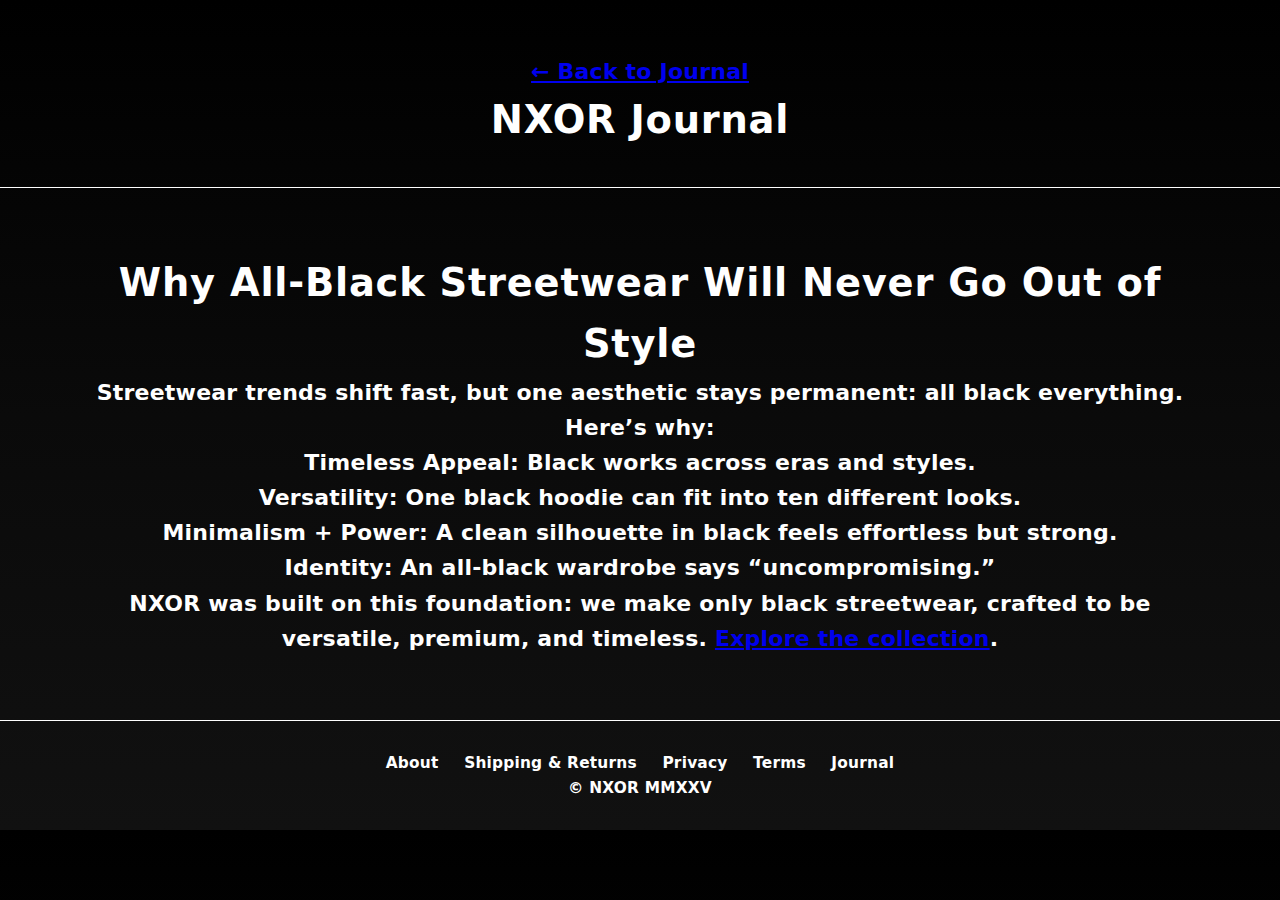
<file: journal/why-all-black-style.html>
<!DOCTYPE html>
<html lang="en">
<head>
  <meta charset="UTF-8" />
  <meta name="viewport" content="width=device-width, initial-scale=1.0" />
  <title>Why All-Black Streetwear Will Never Go Out of Style</title>
  <meta name="description" content="All-black streetwear is timeless. NXOR explains why monochrome outfits remain essential and how black elevates modern streetwear fits.">
  <link rel="canonical" href="https://obakegao.com/journal/why-all-black-style.html">
  <meta name="robots" content="index,follow">
  <link rel="icon" type="image/x-icon" href="/favicon.ico">
  <link rel="stylesheet" href="/style.css" />
</head>
<body>
  <header class="simple-header">
    <div class="container">
      <a href="/journal.html" class="back-link">← Back to Journal</a>
      <h1>NXOR Journal</h1>
    </div>
  </header>

  <main class="info-page">
    <div class="container">
<article>
  <h1>Why All-Black Streetwear Will Never Go Out of Style</h1>
  <p>Streetwear trends shift fast, but one aesthetic stays permanent: all black everything. Here’s why:</p>
  <ul>
    <li><strong>Timeless Appeal:</strong> Black works across eras and styles.</li>
    <li><strong>Versatility:</strong> One black hoodie can fit into ten different looks.</li>
    <li><strong>Minimalism + Power:</strong> A clean silhouette in black feels effortless but strong.</li>
    <li><strong>Identity:</strong> An all-black wardrobe says “uncompromising.”</li>
  </ul>
  <p>NXOR was built on this foundation: we make only black streetwear, crafted to be versatile, premium, and timeless. <a href="/#shop">Explore the collection</a>.</p>
</article>
    </div>
  </main>

  <footer>
    <div class="container footer-inner">
      <nav class="footer-nav" aria-label="Footer navigation">
  <a href="/about.html">About</a>
  <a href="/shipping-returns.html">Shipping & Returns</a>
  <a href="/privacy.html">Privacy</a>
  <a href="/terms.html">Terms</a>
  <a href="/journal.html">Journal</a>
</nav>
      <p>© NXOR MMXXV</p>
    </div>
  </footer>
</body>
</html>
</file>
<file: cart.css>
/* NXOR Cart Page Styles */

.cart-page {
  min-height: 100vh;
  padding-top: 120px;
  background: #000;
  color: #fff;
}

.cart-header {
  text-align: center;
  margin-bottom: 48px;
}

.cart-header h1 {
  font-size: 3rem;
  /* Cart Summary */
.cart-summary {
  display: block !important;
  visibility: visible !important;
  opacity: 1 !important;
  width: 100%;
  min-height: 400px;
}

.summary-card {
  background: #111 !important;
  border: none;
  border-radius: 12px;
  padding: 32px;
  position: sticky;
  top: 100px;
  width: 100%;
  box-sizing: border-box;
  display: block !important;
  visibility: visible !important;
}  margin-bottom: 8px;
  text-transform: uppercase;
  letter-spacing: -0.02em;
}

.cart-header .translation {
  font-size: 1.2rem;
  opacity: 0.7;
}

.cart-content {
  display: grid;
  grid-template-columns: 2fr 1fr;
  gap: 48px;
  align-items: start;
  min-height: 50vh;
}

@media (max-width: 968px) {
  .cart-content {
    grid-template-columns: 1fr;
    gap: 32px;
  }
  
  .cart-summary {
    order: 2;
  }
}

/* Empty Cart State */
.cart-empty {
  text-align: center;
  padding: 64px 32px;
  border: 2px dashed #333;
  border-radius: 12px;
}

.empty-icon {
  font-size: 4rem;
  margin-bottom: 24px;
  opacity: 0.5;
}

.cart-empty h3 {
  font-size: 1.5rem;
  margin-bottom: 8px;
}

.cart-empty p {
  opacity: 0.7;
  margin-bottom: 32px;
}

.continue-shopping-btn {
  display: inline-block;
  padding: 16px 32px;
  background: #fff;
  color: #000;
  text-decoration: none;
  font-weight: 700;
  border-radius: 6px;
  transition: all 0.2s;
  position: relative;
}

.continue-shopping-btn:hover {
  background: #f0f0f0;
  transform: translateY(-2px);
}

.continue-shopping-btn .translation {
  position: absolute;
  bottom: -20px;
  left: 50%;
  transform: translateX(-50%);
  font-size: 0.75rem;
  opacity: 0.6;
  white-space: nowrap;
}

/* Cart Items */
.cart-items {
  display: flex;
  flex-direction: column;
  gap: 24px;
}

.cart-item {
  display: grid;
  grid-template-columns: 120px 1fr auto auto;
  gap: 20px;
  align-items: center;
  padding: 24px;
  border: 1px solid #333;
  border-radius: 12px;
  background: #111;
  transition: all 0.2s;
}

.cart-item:hover {
  border-color: #555;
  background: #151515;
}

.cart-item-image {
  width: 120px;
  height: 120px;
  border-radius: 8px;
  overflow: hidden;
  background: #222;
}

.cart-item-image img {
  width: 100%;
  height: 100%;
  object-fit: cover;
}

.cart-item-details {
  flex: 1;
}

.cart-item-title {
  font-size: 1.1rem;
  font-weight: 700;
  margin-bottom: 8px;
  line-height: 1.3;
}

.cart-item-variant {
  font-size: 0.9rem;
  opacity: 0.7;
  margin-bottom: 12px;
}

.cart-item-price {
  font-size: 1.1rem;
  font-weight: 600;
}

.cart-item-total {
  font-size: 1.2rem;
  font-weight: 700;
  color: #7877c6;
  margin-top: 8px;
}

.quantity-controls {
  display: flex;
  align-items: center;
  gap: 12px;
  background: #222;
  border-radius: 8px;
  padding: 8px;
}

.quantity-btn {
  width: 32px;
  height: 32px;
  display: flex;
  align-items: center;
  justify-content: center;
  background: #333;
  border: none;
  border-radius: 4px;
  color: #fff;
  cursor: pointer;
  font-size: 1rem;
  font-weight: 600;
  transition: all 0.2s;
}

.quantity-btn:hover {
  background: #555;
}

.quantity-btn:disabled {
  opacity: 0.5;
  cursor: not-allowed;
}

.quantity-input {
  width: 60px;
  text-align: center;
  background: transparent;
  border: none;
  color: #fff;
  font-size: 1rem;
  font-weight: 600;
}

.remove-item {
  width: 40px;
  height: 40px;
  display: flex;
  align-items: center;
  justify-content: center;
  background: #333;
  border: none;
  border-radius: 8px;
  color: #fff;
  cursor: pointer;
  font-size: 1.4rem;
  transition: all 0.2s;
  flex-shrink: 0;
}

.remove-item:hover {
  background: #ff4444;
  color: #fff;
  transform: scale(1.1);
}

/* Cart Summary */
.cart-summary {
  display: block !important;
  visibility: visible !important;
  opacity: 1 !important;
  width: 100%;
  min-height: 400px;
}

.summary-card {
  background: #111;
  border: none;
  border-radius: 12px;
  padding: 32px;
  position: sticky;
  top: 100px;
  width: 100%;
  box-sizing: border-box;
  display: block !important;
  visibility: visible !important;
}

.summary-card h3 {
  font-size: 1.3rem;
  font-weight: 700;
  margin-bottom: 24px;
  text-transform: uppercase;
  letter-spacing: -0.01em;
}

.summary-row {
  display: flex;
  justify-content: space-between;
  align-items: center;
  margin-bottom: 16px;
  font-size: 1rem;
}

.summary-row span {
  position: relative;
}

.summary-row .translation {
  position: absolute;
  top: 100%;
  left: 0;
  font-size: 0.75rem;
  opacity: 0.6;
  white-space: nowrap;
}

.summary-divider {
  height: 1px;
  background: #333;
  margin: 24px 0;
}

.summary-row.total {
  font-size: 1.3rem;
  font-weight: 700;
  margin-bottom: 32px;
  padding-top: 16px;
}

.checkout-btn {
  width: 100%;
  padding: 16px;
  background: #fff;
  color: #000;
  border: none;
  border-radius: 8px;
  font-size: 1.1rem;
  font-weight: 700;
  cursor: pointer;
  transition: all 0.2s;
  text-transform: uppercase;
  letter-spacing: -0.01em;
  margin-bottom: 16px;
  position: relative;
}

.checkout-btn:hover:not(:disabled) {
  background: #f0f0f0;
  transform: translateY(-2px);
}

.checkout-btn:disabled {
  opacity: 0.5;
  cursor: not-allowed;
}

.checkout-btn .translation {
  position: absolute;
  top: -22px;
  left: 50%;
  transform: translateX(-50%);
  font-size: 0.75rem;
  opacity: 0.7;
  color: #fff;
  white-space: nowrap;
  font-weight: normal;
  text-transform: none;
  letter-spacing: normal;
}

.continue-shopping-link {
  display: block;
  text-align: center;
  color: #fff;
  text-decoration: none;
  font-size: 0.9rem;
  opacity: 0.7;
  transition: opacity 0.2s;
  position: relative;
}

.continue-shopping-link:hover {
  opacity: 1;
}

.continue-shopping-link .translation {
  position: absolute;
  top: 100%;
  left: 50%;
  transform: translateX(-50%);
  font-size: 0.75rem;
  opacity: 0.6;
  white-space: nowrap;
  margin-top: 4px;
}

/* Mobile Responsiveness */
@media (max-width: 768px) {
  .cart-header h1 {
    font-size: 2rem;
  }
  
  .cart-item {
    grid-template-columns: 80px 1fr auto;
    gap: 12px;
    padding: 16px;
  }
  
  .cart-item-image {
    width: 80px;
    height: 80px;
  }
  
  .cart-item-details {
    min-width: 0;
  }
  
  .cart-item-title {
    font-size: 1rem;
  }
  
  .quantity-controls {
    grid-column: 2;
    grid-row: 2;
    justify-self: start;
    margin-top: 12px;
    scale: 0.9;
  }
  
  .remove-item {
    grid-column: 3;
    grid-row: 1;
    align-self: start;
  }
  
  .summary-card {
    position: static;
    margin-top: 32px;
  }
}
</file>
<file: style.css>
/* Reset */
* {
  margin: 0;
  padding: 0;
  box-sizing: border-box;
}

body {
  background: linear-gradient(180deg, #000 0%, #0a0a0a 50%, #111 100%);
  color: #fff;
  font-family: 'Noto Sans TC', system-ui, -apple-system, Segoe UI, Roboto, 'Hiragino Kaku Gothic ProN', 'Hiragino Sans', 'Yu Gothic UI', Arial, sans-serif;
  line-height: 1.6;
  font-weight: 700; /* bolder base */
  font-size: clamp(18px, 1.8vw, 22px); /* larger, responsive base size */
  letter-spacing: 0.01em; /* slightly tighter for CJK */
}

/* Make headings extra bold and larger */
h1, h2, h3, h4, h5, h6 {
  font-weight: 900;
  font-family: 'Noto Sans TC', system-ui, -apple-system, Segoe UI, Roboto, 'Hiragino Kaku Gothic ProN', 'Hiragino Sans', 'Yu Gothic UI', Arial, sans-serif;
  letter-spacing: 0.02em;
}
h1 { font-size: clamp(2.2rem, 3vw, 3rem); }
h2 { font-size: clamp(1.6rem, 2.2vw, 2.2rem); }
h3 { font-size: clamp(1.3rem, 1.8vw, 1.6rem); }

header {
  text-align: center;
  padding: 6vh 0 4vh;
  border-bottom: 1px solid #fff;
}

.topnav {
  border-bottom: 1px solid #fff;
  background: transparent;
  position: sticky;
  top: 0;
  z-index: 10;
}

.topnav .container {
  display: flex;
  gap: 18px;
  align-items: center;
  justify-content: center;
  padding: 10px 0;
}

.topnav a {
  color: #fff;
  text-decoration: none;
  font-weight: 800;
  letter-spacing: 0.04em;
}

.topnav a:hover { text-decoration: underline; }

.ticker {
  overflow: hidden;
  border-bottom: 1px solid #fff;
}

.ticker__inner {
  display: flex;
  gap: 48px;
  white-space: nowrap;
  padding: 8px 0;
  animation: ticker 20s linear infinite;
}

.ticker span { opacity: 0.9; color: #fff; }

@keyframes ticker {
  0% { transform: translateX(0); }
  100% { transform: translateX(-50%); }
}

.side-gif {
  position: fixed;
  top: 20vh;
  width: 140px;
  height: 140px;
  background-size: cover;
  background-position: center;
  opacity: 0.25;
  mix-blend-mode: screen;
  pointer-events: none;
  z-index: 5;
}

.side-gif.left {
  left: 12px;
  background-image: url('left.png');
}

.side-gif.right {
  right: 12px;
  background-image: url('right.png');
}

@media (max-width: 1024px) {
  .side-gif { display: none; }
}

.container {
  width: min(1120px, 92%);
  margin: 0 auto;
}

.header-inner {
  display: flex;
  flex-direction: column;
  align-items: center;
  gap: 18px;
}

.logo {
  width: 260px;
  max-width: 70vw;
  margin-bottom: 8px;
}

.tagline {
  font-size: clamp(1.0rem, 2vw, 1.4rem);
  margin-bottom: 30px;
  letter-spacing: 0.06em;
  font-weight: 800;
  font-family: 'Noto Sans TC', system-ui, -apple-system, Segoe UI, Roboto, 'Hiragino Kaku Gothic ProN', 'Hiragino Sans', 'Yu Gothic UI', Arial, sans-serif;
}

.translation {
  font-size: 0.75rem;
  opacity: 0.6;
  margin-top: 4px;
}

.enter-btn {
  display: inline-block;
  padding: 14px 36px;
  border: 2px solid #fff;
  text-decoration: none;
  color: #fff;
  transition: 0.3s;
  font-weight: 800;
  font-size: clamp(1rem, 1.4vw, 1.15rem);
  letter-spacing: 0.04em;
  font-family: 'Noto Sans TC', system-ui, -apple-system, Segoe UI, Roboto, 'Hiragino Kaku Gothic ProN', 'Hiragino Sans', 'Yu Gothic UI', Arial, sans-serif;
}

.enter-btn:hover { background: rgba(255,255,255,0.12); color: #fff; }

.shop-intro {
  text-align: center;
  margin: 48px 0 20px;
}

.products {
  display: grid;
  grid-template-columns: repeat(auto-fill, minmax(220px, 1fr));
  gap: 28px;
  padding: 28px 0 56px;
}

.product-card {
  text-align: center;
  border: 1px solid #fff;
  padding: 16px;
  transition: transform 0.2s ease, box-shadow 0.2s ease;
  position: relative;
}

.product-card img {
  width: 100%;
  aspect-ratio: 4 / 5;
  object-fit: cover;
  filter: grayscale(0%);
  transition: transform 0.3s ease;
}

.product-card:hover { transform: translateY(-3px); }
.product-card img:hover { transform: scale(1.02); }

.badge {
  position: absolute;
  top: 10px;
  left: 10px;
  background: #fff;
  color: #000;
  font-size: 0.75rem;
  padding: 4px 8px;
  font-weight: 900;
}

.section-label {
  display: inline-block;
  border: 1px solid #fff;
  padding: 4px 10px;
  font-weight: 800;
  margin-bottom: 10px;
}

.product-card h3 {
  margin: 12px 0 4px;
  font-size: clamp(1.1rem, 1.6vw, 1.4rem);
  font-weight: 800;
  font-family: 'Noto Sans TC', system-ui, -apple-system, Segoe UI, Roboto, 'Hiragino Kaku Gothic ProN', 'Hiragino Sans', 'Yu Gothic UI', Arial, sans-serif;
  letter-spacing: 0.03em;
}

.product-card p { /* e.g., price */
  font-size: clamp(1rem, 1.4vw, 1.2rem);
  font-weight: 700;
}

.product-card a {
  display: inline-block;
  margin-top: 6px;
  color: #000;
  text-decoration: underline;
  font-weight: 700;
  font-size: clamp(0.95rem, 1.3vw, 1.05rem);
  letter-spacing: 0.03em;
}

footer {
  text-align: center;
  padding: 30px;
  font-size: clamp(0.95rem, 1.2vw, 1rem);
  font-weight: 600;
  border-top: 1px solid #fff;
}

footer nav a {
  margin: 0 10px;
  color: #fff;
  text-decoration: none;
  font-weight: 700;
}

footer nav a:hover { color: #fff; text-decoration: underline; }

.info-page {
  padding: 64px 0;
  text-align: center;
}

.info-page h2 {
  margin-bottom: 20px;
  letter-spacing: 3px;
}

.info-page ul { list-style: none; color: #fff; }

.info-page form {
  display: flex;
  flex-direction: column;
  align-items: center;
  gap: 15px;
  max-width: 400px;
  margin: 0 auto;
}

.info-page input,
.info-page textarea {
  width: 100%;
  padding: 12px;
  background: #0f0f0f;
  border: 1px solid #444;
  color: #fff;
  resize: none;
  font-size: 1rem;
  line-height: 1.4;
}

.info-page button {
  padding: 12px 24px;
  border: 2px solid #fff;
  background: transparent;
  color: #fff;
  cursor: pointer;
  font-weight: 700;
  font-size: 1rem;
}

.info-page button:hover { background: rgba(255,255,255,0.12); color: #fff; }
</file>
